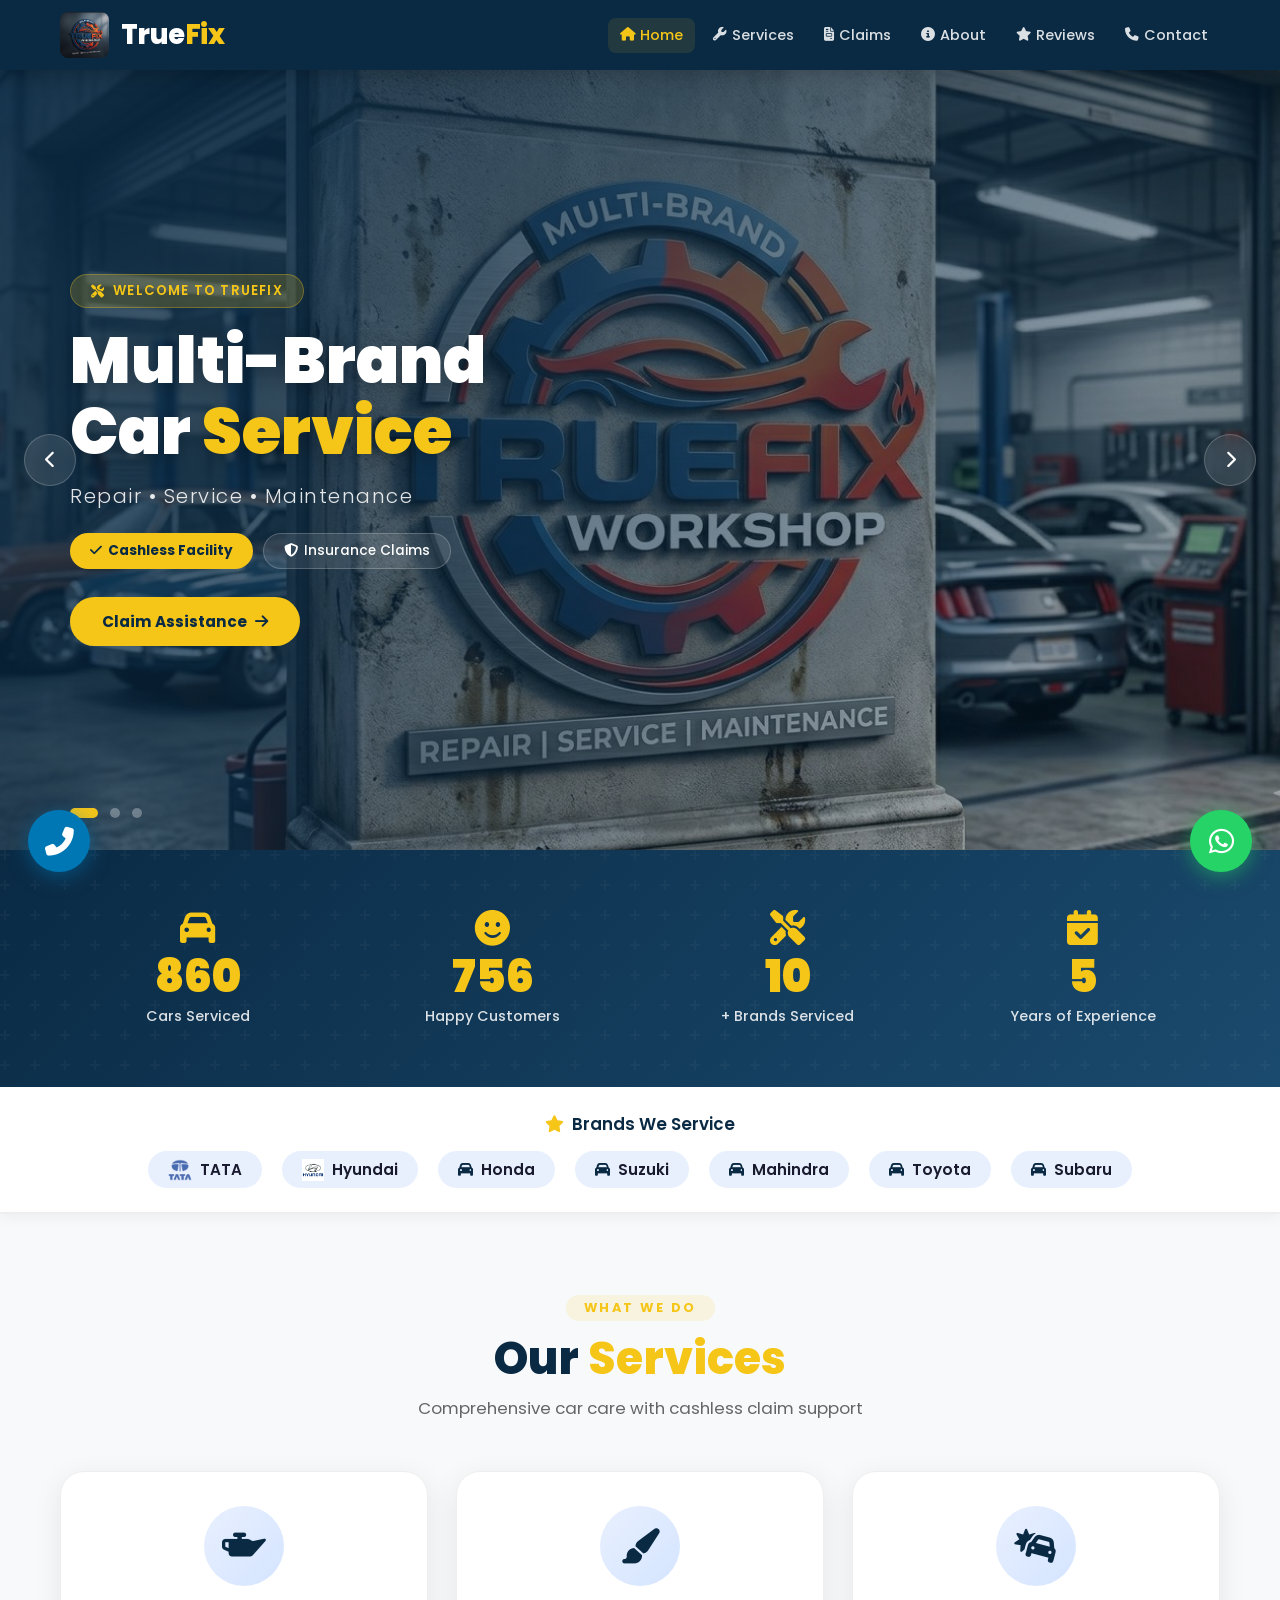
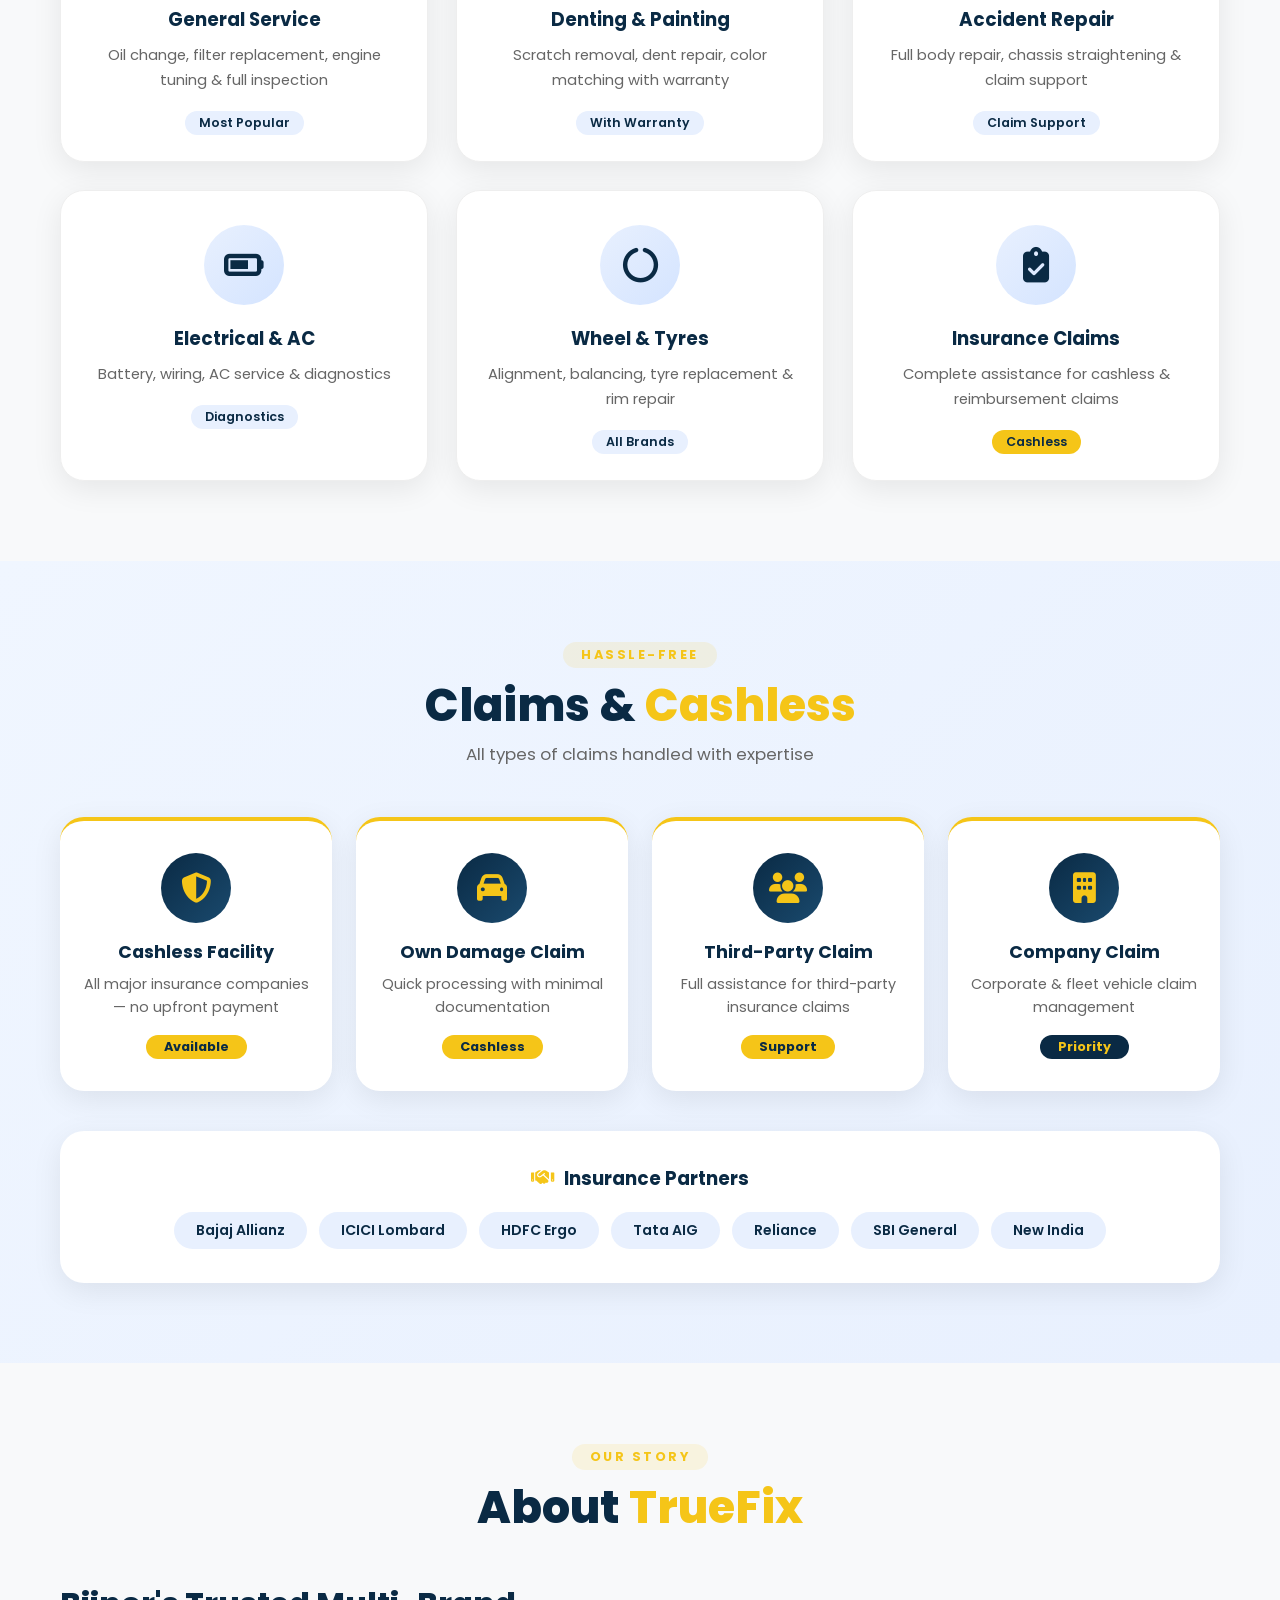
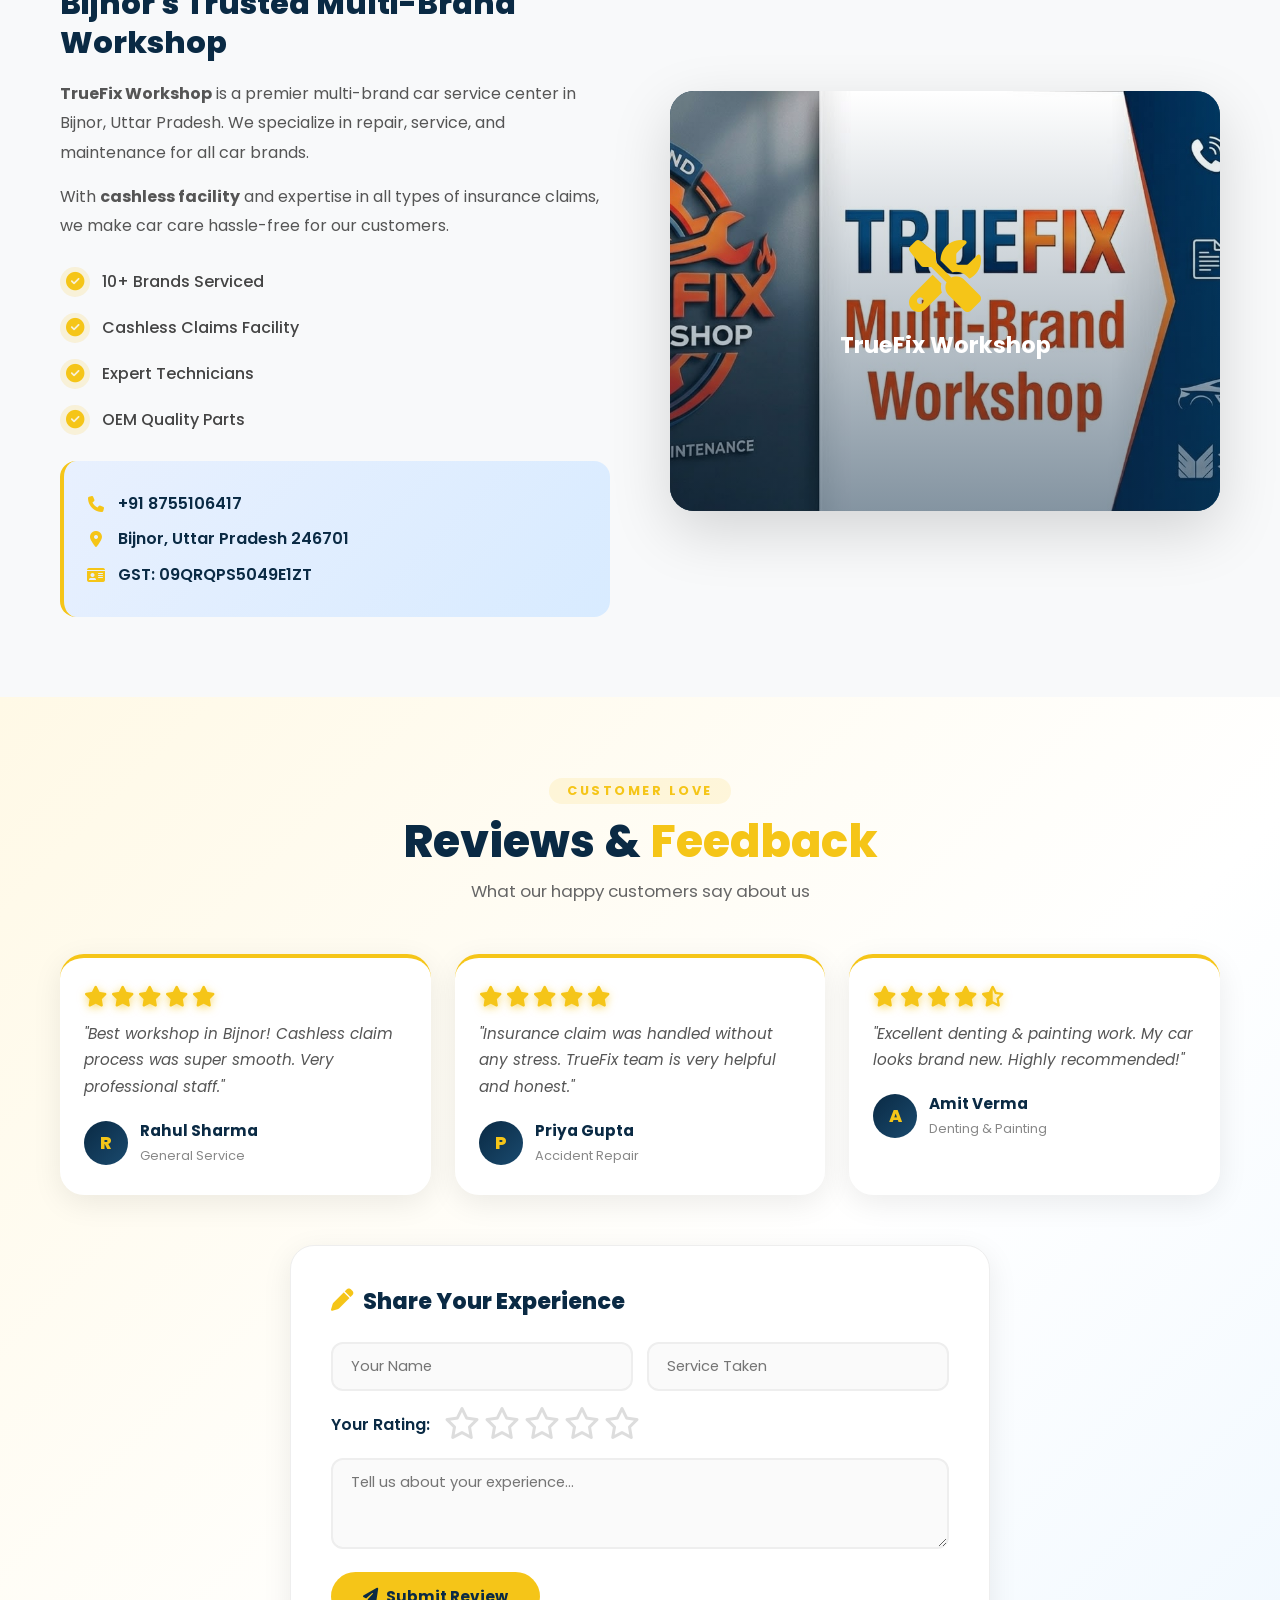
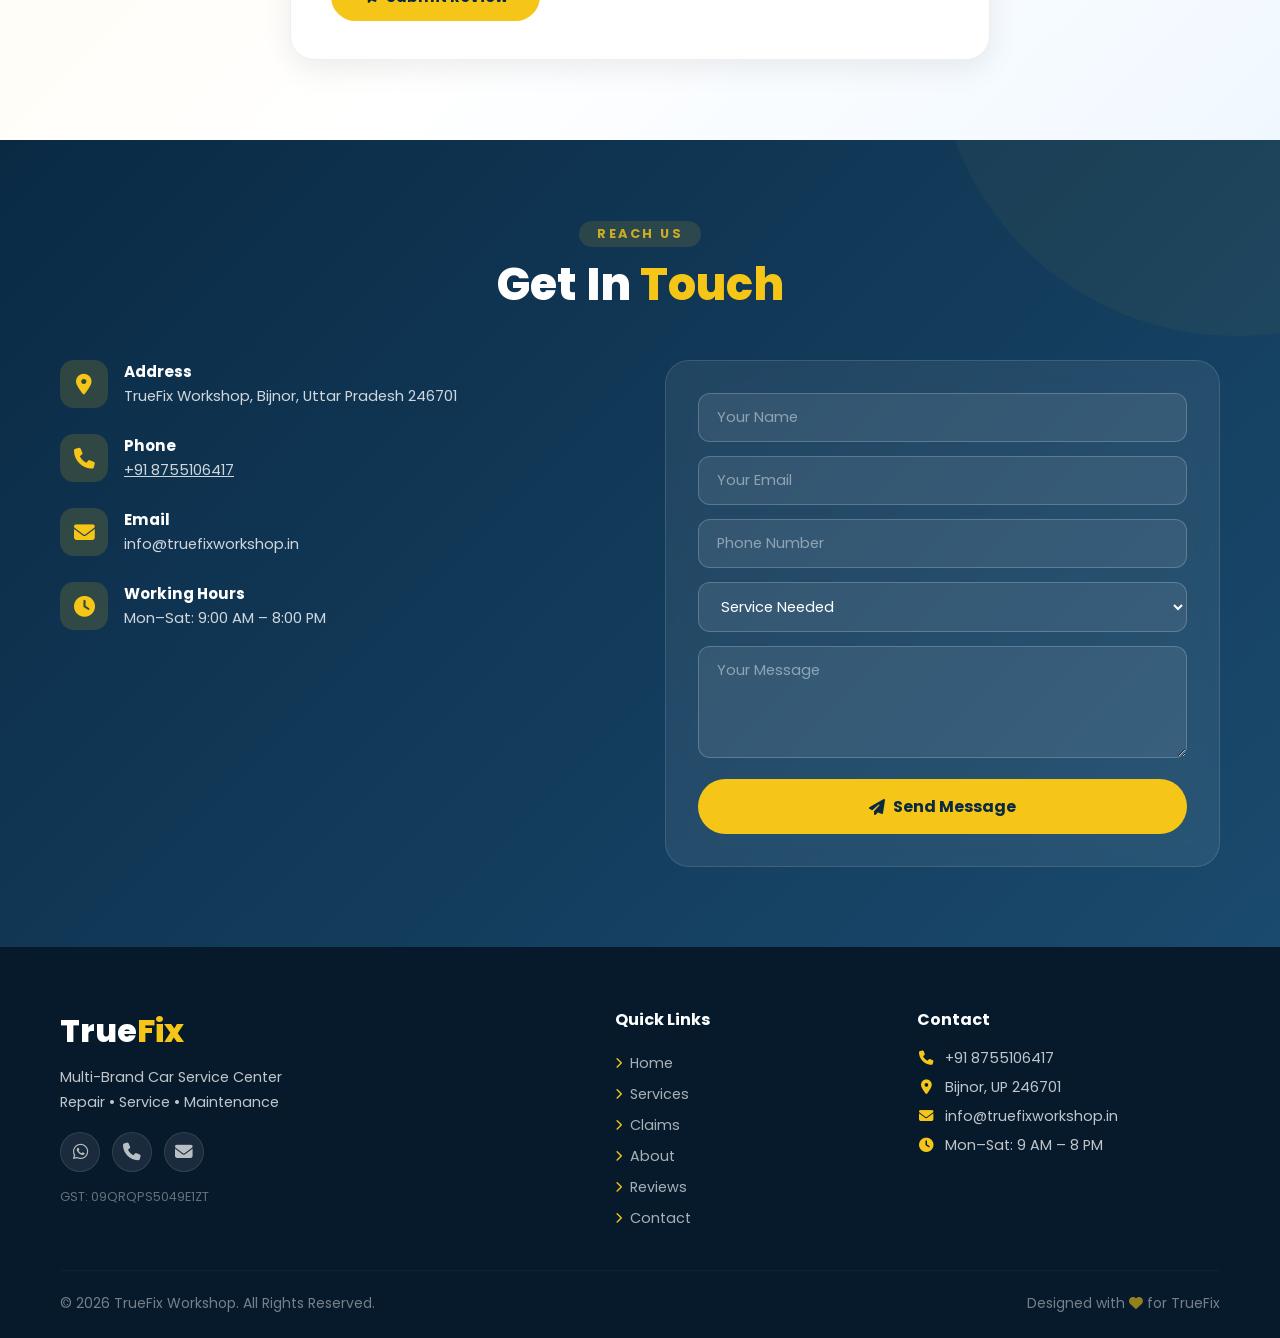
<file: index.html>
<!DOCTYPE html>
<html lang="en">

<head>
    <meta charset="UTF-8">
    <meta name="viewport" content="width=device-width, initial-scale=1.0">
    <title>TrueFix Workshop - Multi-Brand Car Service | Bijnor</title>

    <!-- SEO Meta Tags -->
    <meta name="description"
        content="TrueFix Workshop - Multi-brand car service center in Bijnor. Cashless facility, insurance claims, repair & maintenance.">
    <meta name="keywords" content="car service, multi-brand workshop, cashless claims, car repair, TrueFix, Bijnor">
    <link rel="canonical" href="https://truefixworkshop.in/">

    <!-- Font Awesome -->
    <link rel="stylesheet" href="https://cdnjs.cloudflare.com/ajax/libs/font-awesome/6.4.0/css/all.min.css">

    <!-- Google Fonts -->
    <link href="https://fonts.googleapis.com/css2?family=Poppins:wght@300;400;500;600;700;800;900&display=swap"
        rel="stylesheet">

    <!-- Custom CSS -->
    <link rel="stylesheet" href="style.css">
</head>

<body>

    <!-- ===== FLOATING BUTTONS - VERTICAL STACK (RIGHT SIDE) ===== -->
    <div class="floating-buttons">
        <!-- CALL BUTTON (UPAR) -->
        <a href="tel:+918755106417" class="call-float" aria-label="Call us for appointment">
            <i class="fas fa-phone-alt"></i>
            <span class="call-tooltip">📞 Book Appointment</span>
        </a>

        <!-- WHATSAPP BUTTON (NEE CHE) -->
        <a href="https://wa.me/918755106417" class="whatsapp-float" target="_blank" aria-label="Chat on WhatsApp">
            <i class="fab fa-whatsapp"></i>
            <span class="whatsapp-tooltip">💬 Chat with us!</span>
        </a>
    </div>

    <!-- ===== TOAST NOTIFICATION ===== -->
    <div id="toast" class="toast"></div>

    <!-- ===== HEADER ===== -->
    <header id="main-header">
        <div class="container header-flex">
            <div class="logo">
                <img src="images/logo.jpeg" alt="TrueFix Workshop Logo" onerror="this.style.display='none'">
                <h1>True<span>Fix</span></h1>
            </div>
            <nav>
                <ul id="nav-list">
                    <li><a href="#home" class="active"><i class="fas fa-home"></i> Home</a></li>
                    <li><a href="#services"><i class="fas fa-wrench"></i> Services</a></li>
                    <li><a href="#claims"><i class="fas fa-file-invoice"></i> Claims</a></li>
                    <li><a href="#about"><i class="fas fa-info-circle"></i> About</a></li>
                    <li><a href="#feedback"><i class="fas fa-star"></i> Reviews</a></li>
                    <li><a href="#contact"><i class="fas fa-phone"></i> Contact</a></li>
                </ul>
            </nav>
            <div class="hamburger" onclick="toggleMenu()" id="hamburger-btn">
                <i class="fas fa-bars"></i>
            </div>
        </div>
    </header>

    <!-- ===== HERO SLIDER ===== -->
    <section id="home" class="hero">
        <div class="slider-container">
            <div class="slider">
                <!-- Slide 1 -->
                <div class="slide active" style="background-image: url('images/slider1.jpeg');">
                    <div class="slide-overlay"></div>
                    <div class="slide-content left-align">
                        <span class="slide-tag"><i class="fas fa-tools"></i> Welcome to TrueFix</span>
                        <h2>Multi-Brand Car <span>Service</span></h2>
                        <p>Repair • Service • Maintenance</p>
                        <div class="slide-badges">
                            <span class="badge"><i class="fas fa-check"></i> Cashless Facility</span>
                            <span class="badge"><i class="fas fa-shield-alt"></i> Insurance Claims</span>
                        </div>
                        <a href="#claims" class="btn btn-hero">Claim Assistance <i class="fas fa-arrow-right"></i></a>
                    </div>
                </div>

                <!-- Slide 2 -->
                <div class="slide" style="background-image: url('images/slider2.jpeg');">
                    <div class="slide-overlay"></div>
                    <div class="slide-content left-align">
                        <span class="slide-tag"><i class="fas fa-file-alt"></i> Claims Made Easy</span>
                        <h2>All Types of <span>Claims</span></h2>
                        <p>Insurance • Company • Cashless</p>
                        <div class="slide-badges">
                            <span class="badge"><i class="fas fa-thumbs-up"></i> 100% Support</span>
                            <span class="badge"><i class="fas fa-bolt"></i> Fast Processing</span>
                        </div>
                        <a href="#claims" class="btn btn-hero">Learn More <i class="fas fa-arrow-right"></i></a>
                    </div>
                </div>

                <!-- Slide 3 -->
                <div class="slide" style="background-image: url('images/slider3.jpeg');">
                    <div class="slide-overlay"></div>
                    <div class="slide-content left-align">
                        <span class="slide-tag"><i class="fas fa-trophy"></i> Trusted Since 2020</span>
                        <h2>Bijnor's Premier <span>Workshop</span></h2>
                        <p>10+ Brands • Expert Technicians</p>
                        <div class="slide-badges">
                            <span class="badge"><i class="fas fa-star"></i> 4.9 Rating</span>
                            <span class="badge"><i class="fas fa-users"></i> 1000+ Happy Customers</span>
                        </div>
                        <a href="#about" class="btn btn-hero">About Us <i class="fas fa-arrow-right"></i></a>
                    </div>
                </div>
            </div>

            <button class="slider-btn prev" onclick="changeSlide(-1)" aria-label="Previous slide">
                <i class="fas fa-chevron-left"></i>
            </button>
            <button class="slider-btn next" onclick="changeSlide(1)" aria-label="Next slide">
                <i class="fas fa-chevron-right"></i>
            </button>
            <div class="slider-dots">
                <span class="dot active" onclick="goToSlide(0)"></span>
                <span class="dot" onclick="goToSlide(1)"></span>
                <span class="dot" onclick="goToSlide(2)"></span>
            </div>
        </div>
    </section>

    <!-- ===== STATS COUNTER ===== -->
    <section class="stats-section">
        <div class="container">
            <div class="stats-grid">
                <div class="stat-item">
                    <i class="fas fa-car"></i>
                    <div class="stat-number" data-target="1200">0</div>
                    <div class="stat-label">Cars Serviced</div>
                </div>
                <div class="stat-item">
                    <i class="fas fa-smile"></i>
                    <div class="stat-number" data-target="1050">0</div>
                    <div class="stat-label">Happy Customers</div>
                </div>
                <div class="stat-item">
                    <i class="fas fa-tools"></i>
                    <div class="stat-number" data-target="10">0</div>
                    <div class="stat-label">+ Brands Serviced</div>
                </div>
                <div class="stat-item">
                    <i class="fas fa-calendar-check"></i>
                    <div class="stat-number" data-target="5">0</div>
                    <div class="stat-label">Years of Experience</div>
                </div>
            </div>
        </div>
    </section>

    <!-- ===== BRANDS BAR ===== -->
    <section class="brands-bar">
        <div class="container">
            <h3><i class="fas fa-star"></i> Brands We Service</h3>
            <div class="brand-logos">
                <span class="brand-item"><img src="brand-logo/tata-logo.png" alt="TATA"
                        onerror="this.style.display='none'"> TATA</span>
                <span class="brand-item"><img src="brand-logo/hyundai-logo.png" alt="Hyundai"
                        onerror="this.style.display='none'"> Hyundai</span>
                <span class="brand-item"><i class="fas fa-car"></i> Honda</span>
                <span class="brand-item"><i class="fas fa-car"></i> Suzuki</span>
                <span class="brand-item"><i class="fas fa-car"></i> Mahindra</span>
                <span class="brand-item"><i class="fas fa-car"></i> Toyota</span>
                <span class="brand-item"><i class="fas fa-car"></i> Subaru</span>
            </div>
        </div>
    </section>

    <!-- ===== SERVICES ===== -->
    <section id="services" class="section">
        <div class="container">
            <div class="section-header">
                <span class="section-eyebrow">What We Do</span>
                <h2 class="section-title">Our <span>Services</span></h2>
                <p class="section-sub">Comprehensive car care with cashless claim support</p>
            </div>

            <div class="card-grid">
                <div class="card">
                    <div class="card-icon-wrap">
                        <i class="fas fa-oil-can icon-animate-bounce"></i>
                    </div>
                    <h3>General Service</h3>
                    <p>Oil change, filter replacement, engine tuning & full inspection</p>
                    <div class="card-footer">
                        <span class="card-tag">Most Popular</span>
                    </div>
                </div>
                <div class="card">
                    <div class="card-icon-wrap">
                        <i class="fas fa-paint-brush icon-animate-spin"></i>
                    </div>
                    <h3>Denting & Painting</h3>
                    <p>Scratch removal, dent repair, color matching with warranty</p>
                    <div class="card-footer">
                        <span class="card-tag">With Warranty</span>
                    </div>
                </div>
                <div class="card">
                    <div class="card-icon-wrap">
                        <i class="fas fa-car-crash icon-animate-shake"></i>
                    </div>
                    <h3>Accident Repair</h3>
                    <p>Full body repair, chassis straightening & claim support</p>
                    <div class="card-footer">
                        <span class="card-tag">Claim Support</span>
                    </div>
                </div>
                <div class="card">
                    <div class="card-icon-wrap">
                        <i class="fas fa-battery-three-quarters icon-animate-pulse"></i>
                    </div>
                    <h3>Electrical & AC</h3>
                    <p>Battery, wiring, AC service & diagnostics</p>
                    <div class="card-footer">
                        <span class="card-tag">Diagnostics</span>
                    </div>
                </div>
                <div class="card">
                    <div class="card-icon-wrap">
                        <i class="fas fa-circle-notch icon-animate-spin"></i>
                    </div>
                    <h3>Wheel & Tyres</h3>
                    <p>Alignment, balancing, tyre replacement & rim repair</p>
                    <div class="card-footer">
                        <span class="card-tag">All Brands</span>
                    </div>
                </div>
                <div class="card">
                    <div class="card-icon-wrap">
                        <i class="fas fa-clipboard-check icon-animate-bounce"></i>
                    </div>
                    <h3>Insurance Claims</h3>
                    <p>Complete assistance for cashless & reimbursement claims</p>
                    <div class="card-footer">
                        <span class="card-tag card-tag-gold">Cashless</span>
                    </div>
                </div>
            </div>
        </div>
    </section>

    <!-- ===== CLAIMS ===== -->
    <section id="claims" class="section claims-section">
        <div class="container">
            <div class="section-header">
                <span class="section-eyebrow">Hassle-Free</span>
                <h2 class="section-title">Claims & <span>Cashless</span></h2>
                <p class="section-sub">All types of claims handled with expertise</p>
            </div>

            <div class="claim-grid">
                <div class="claim-card">
                    <div class="claim-icon-wrap">
                        <i class="fas fa-shield-alt"></i>
                    </div>
                    <h3>Cashless Facility</h3>
                    <p>All major insurance companies — no upfront payment</p>
                    <span class="tag">Available</span>
                </div>
                <div class="claim-card">
                    <div class="claim-icon-wrap">
                        <i class="fas fa-car"></i>
                    </div>
                    <h3>Own Damage Claim</h3>
                    <p>Quick processing with minimal documentation</p>
                    <span class="tag">Cashless</span>
                </div>
                <div class="claim-card">
                    <div class="claim-icon-wrap">
                        <i class="fas fa-users"></i>
                    </div>
                    <h3>Third-Party Claim</h3>
                    <p>Full assistance for third-party insurance claims</p>
                    <span class="tag">Support</span>
                </div>
                <div class="claim-card">
                    <div class="claim-icon-wrap">
                        <i class="fas fa-building"></i>
                    </div>
                    <h3>Company Claim</h3>
                    <p>Corporate & fleet vehicle claim management</p>
                    <span class="tag tag-priority">Priority</span>
                </div>
            </div>

            <div class="insurance-partners">
                <h4><i class="fas fa-handshake"></i> Insurance Partners</h4>
                <div class="partner-grid">
                    <span>Bajaj Allianz</span>
                    <span>ICICI Lombard</span>
                    <span>HDFC Ergo</span>
                    <span>Tata AIG</span>
                    <span>Reliance</span>
                    <span>SBI General</span>
                    <span>New India</span>
                </div>
            </div>
        </div>
    </section>

    <!-- ===== ABOUT ===== -->
    <section id="about" class="section">
        <div class="container">
            <div class="section-header">
                <span class="section-eyebrow">Our Story</span>
                <h2 class="section-title">About <span>TrueFix</span></h2>
            </div>
            <div class="about-grid">
                <div class="about-text">
                    <h3>Bijnor's Trusted Multi-Brand Workshop</h3>
                    <p><strong>TrueFix Workshop</strong> is a premier multi-brand car service center in Bijnor, Uttar
                        Pradesh. We specialize in repair, service, and maintenance for all car brands.</p>
                    <p>With <strong>cashless facility</strong> and expertise in all types of insurance claims, we make
                        car care hassle-free for our customers.</p>
                    <ul class="about-features">
                        <li><i class="fas fa-check-circle"></i> 10+ Brands Serviced</li>
                        <li><i class="fas fa-check-circle"></i> Cashless Claims Facility</li>
                        <li><i class="fas fa-check-circle"></i> Expert Technicians</li>
                        <li><i class="fas fa-check-circle"></i> OEM Quality Parts</li>
                    </ul>
                    <div class="about-info">
                        <p><i class="fas fa-phone"></i> +91 8755106417</p>
                        <p><i class="fas fa-map-marker-alt"></i> Bijnor, Uttar Pradesh 246701</p>
                        <p><i class="fas fa-id-card"></i> GST: 09QRQPS5049E1ZT</p>
                    </div>
                </div>
                <div class="about-image">
                    <img src="images/header.jpeg" alt="TrueFix Workshop" onerror="this.style.display='none'">
                    <div class="about-placeholder">
                        <i class="fas fa-tools"></i>
                        <p>TrueFix Workshop</p>
                    </div>
                </div>
            </div>
        </div>
    </section>

    <!-- ===== CUSTOMER FEEDBACK / REVIEWS ===== -->
    <section id="feedback" class="section feedback-section">
        <div class="container">
            <div class="section-header">
                <span class="section-eyebrow">Customer Love</span>
                <h2 class="section-title">Reviews & <span>Feedback</span></h2>
                <p class="section-sub">What our happy customers say about us</p>
            </div>

            <!-- Existing Reviews Display -->
            <div class="reviews-grid" id="reviewsGrid">
                <div class="review-card">
                    <div class="review-stars">
                        <i class="fas fa-star"></i><i class="fas fa-star"></i><i class="fas fa-star"></i><i
                            class="fas fa-star"></i><i class="fas fa-star"></i>
                    </div>
                    <p class="review-text">"Best workshop in Bijnor! Cashless claim process was super smooth. Very
                        professional staff."</p>
                    <div class="review-author">
                        <div class="review-avatar">R</div>
                        <div>
                            <strong>Rahul Sharma</strong>
                            <span>General Service</span>
                        </div>
                    </div>
                </div>
                <div class="review-card">
                    <div class="review-stars">
                        <i class="fas fa-star"></i><i class="fas fa-star"></i><i class="fas fa-star"></i><i
                            class="fas fa-star"></i><i class="fas fa-star"></i>
                    </div>
                    <p class="review-text">"Insurance claim was handled without any stress. TrueFix team is very helpful
                        and honest."</p>
                    <div class="review-author">
                        <div class="review-avatar">P</div>
                        <div>
                            <strong>Priya Gupta</strong>
                            <span>Accident Repair</span>
                        </div>
                    </div>
                </div>
                <div class="review-card">
                    <div class="review-stars">
                        <i class="fas fa-star"></i><i class="fas fa-star"></i><i class="fas fa-star"></i><i
                            class="fas fa-star"></i><i class="fas fa-star-half-alt"></i>
                    </div>
                    <p class="review-text">"Excellent denting & painting work. My car looks brand new. Highly
                        recommended!"</p>
                    <div class="review-author">
                        <div class="review-avatar">A</div>
                        <div>
                            <strong>Amit Verma</strong>
                            <span>Denting & Painting</span>
                        </div>
                    </div>
                </div>
            </div>

            <!-- Write a Review Form -->
            <div class="write-review-wrap">
                <h3><i class="fas fa-pen"></i> Share Your Experience</h3>
                <div class="review-form" id="reviewForm">
                    <div class="form-row">
                        <input type="text" id="reviewName" placeholder="Your Name" required>
                        <input type="text" id="reviewService" placeholder="Service Taken">
                    </div>
                    <div class="star-rating-input">
                        <span>Your Rating:</span>
                        <div class="stars-input" id="starsInput">
                            <i class="far fa-star" data-val="1"></i>
                            <i class="far fa-star" data-val="2"></i>
                            <i class="far fa-star" data-val="3"></i>
                            <i class="far fa-star" data-val="4"></i>
                            <i class="far fa-star" data-val="5"></i>
                        </div>
                    </div>
                    <textarea id="reviewText" placeholder="Tell us about your experience..." rows="3"
                        required></textarea>
                    <button class="btn" onclick="submitReview()">
                        <i class="fas fa-paper-plane"></i> Submit Review
                    </button>
                </div>
            </div>
        </div>
    </section>

    <!-- ===== CONTACT ===== -->
    <section id="contact" class="section contact-section">
        <div class="container">
            <div class="section-header">
                <span class="section-eyebrow" style="color: rgba(245,197,24,0.8);">Reach Us</span>
                <h2 class="section-title" style="color:white;">Get In <span>Touch</span></h2>
            </div>
            <div class="contact-grid">
                <div class="contact-info">
                    <div class="contact-item">
                        <div class="contact-icon"><i class="fas fa-map-marker-alt"></i></div>
                        <div>
                            <h4>Address</h4>
                            <p>TrueFix Workshop, Bijnor, Uttar Pradesh 246701</p>
                        </div>
                    </div>
                    <div class="contact-item">
                        <div class="contact-icon"><i class="fas fa-phone"></i></div>
                        <div>
                            <h4>Phone</h4>
                            <p><a href="tel:+918755106417" style="color:inherit;">+91 8755106417</a></p>
                        </div>
                    </div>
                    <div class="contact-item">
                        <div class="contact-icon"><i class="fas fa-envelope"></i></div>
                        <div>
                            <h4>Email</h4>
                            <p>info@truefixworkshop.in</p>
                        </div>
                    </div>
                    <div class="contact-item">
                        <div class="contact-icon"><i class="fas fa-clock"></i></div>
                        <div>
                            <h4>Working Hours</h4>
                            <p>Mon–Sat: 9:00 AM – 8:00 PM</p>
                        </div>
                    </div>
                </div>
                <div class="contact-form">
                    <form id="contactForm">
                        <input type="text" placeholder="Your Name" required>
                        <input type="email" placeholder="Your Email" required>
                        <input type="tel" placeholder="Phone Number" maxlength="10" inputmode="numeric"
                            oninput="this.value=this.value.replace(/[^0-9]/g,'').slice(0,10)">
                        <select required>
                            <option value="">Service Needed</option>
                            <option>General Service</option>
                            <option>Denting & Painting</option>
                            <option>Accident Repair</option>
                            <option>Claim Assistance</option>
                            <option>Electrical & AC</option>
                            <option>Wheel & Tyres</option>
                            <option>Other</option>
                        </select>
                        <textarea placeholder="Your Message" rows="4"></textarea>
                        <button type="submit" class="btn">
                            <i class="fas fa-paper-plane"></i> Send Message
                        </button>
                    </form>
                </div>
            </div>
        </div>
    </section>

    <!-- ===== FOOTER ===== -->
    <footer>
        <div class="container">
            <div class="footer-grid">
                <div class="footer-brand">
                    <h2>True<span>Fix</span></h2>
                    <p>Multi-Brand Car Service Center<br>Repair • Service • Maintenance</p>
                    <div class="social-links">
                        <a href="https://wa.me/918755106417" target="_blank" aria-label="WhatsApp"><i
                                class="fab fa-whatsapp"></i></a>
                        <a href="tel:+918755106417" aria-label="Phone"><i class="fas fa-phone"></i></a>
                        <a href="mailto:info@truefixworkshop.in" aria-label="Email"><i class="fas fa-envelope"></i></a>
                    </div>
                    <p class="gst">GST: 09QRQPS5049E1ZT</p>
                </div>
                <div class="footer-links">
                    <h4>Quick Links</h4>
                    <a href="#home"><i class="fas fa-chevron-right"></i> Home</a>
                    <a href="#services"><i class="fas fa-chevron-right"></i> Services</a>
                    <a href="#claims"><i class="fas fa-chevron-right"></i> Claims</a>
                    <a href="#about"><i class="fas fa-chevron-right"></i> About</a>
                    <a href="#feedback"><i class="fas fa-chevron-right"></i> Reviews</a>
                    <a href="#contact"><i class="fas fa-chevron-right"></i> Contact</a>
                </div>
                <div class="footer-contact">
                    <h4>Contact</h4>
                    <p><i class="fas fa-phone"></i> +91 8755106417</p>
                    <p><i class="fas fa-map-marker-alt"></i> Bijnor, UP 246701</p>
                    <p><i class="fas fa-envelope"></i> info@truefixworkshop.in</p>
                    <p><i class="fas fa-clock"></i> Mon–Sat: 9 AM – 8 PM</p>
                </div>
            </div>
            <div class="footer-bottom">
                <p>© 2026 TrueFix Workshop. All Rights Reserved.</p>
                <p>Designed with <i class="fas fa-heart" style="color:#f5c518;"></i> for TrueFix</p>
            </div>
        </div>
    </footer>

    <script src="script.js"></script>
</body>

</html>
</file>
<file: style.css>
/* ===== RESET & BASE ===== */
* {
    margin: 0;
    padding: 0;
    box-sizing: border-box;
}

:root {
    --primary: #0a2a44;
    --primary-dark: #061a2c;
    --secondary: #f5c518;
    --secondary-light: #fde98a;
    --accent: #e8f0fe;
    --text: #1a1a2e;
    --light: #f8f9fa;
    --shadow: 0 8px 30px rgba(0, 0, 0, 0.08);
    --shadow-lg: 0 20px 60px rgba(0, 0, 0, 0.15);
    --radius: 16px;
    --radius-lg: 24px;
    --gradient: linear-gradient(135deg, #0a2a44 0%, #1a4a6e 100%);
}

body {
    font-family: 'Poppins', sans-serif;
    background: #f8f9fa;
    color: var(--text);
    overflow-x: hidden;
    scroll-behavior: smooth;
}

.container {
    max-width: 1200px;
    margin: 0 auto;
    padding: 0 20px;
}

/* ===== FLOATING WHATSAPP ===== */
.whatsapp-float {
    position: fixed;
    bottom: 28px;
    right: 28px;
    width: 62px;
    height: 62px;
    background: #25D366;
    border-radius: 50%;
    display: flex;
    align-items: center;
    justify-content: center;
    font-size: 1.8rem;
    color: white;
    z-index: 9999;
    box-shadow: 0 4px 20px rgba(37, 211, 102, 0.5);
    animation: waPulse 2s infinite;
    text-decoration: none;
    transition: transform 0.3s;
}

.whatsapp-float:hover {
    transform: scale(1.1);
}

.whatsapp-tooltip {
    position: absolute;
    right: 72px;
    background: #25D366;
    color: white;
    padding: 6px 14px;
    border-radius: 20px;
    font-size: 0.82rem;
    white-space: nowrap;
    font-weight: 600;
    opacity: 0;
    pointer-events: none;
    transition: opacity 0.3s;
}

.whatsapp-float:hover .whatsapp-tooltip {
    opacity: 1;
}

@keyframes waPulse {

    0%,
    100% {
        box-shadow: 0 4px 20px rgba(37, 211, 102, 0.5);
    }

    50% {
        box-shadow: 0 4px 40px rgba(37, 211, 102, 0.85);
    }
}

/* ===== TOAST ===== */
.toast {
    position: fixed;
    bottom: 100px;
    right: 28px;
    background: var(--primary);
    color: white;
    padding: 14px 24px;
    border-radius: 12px;
    font-size: 0.95rem;
    z-index: 9998;
    opacity: 0;
    transform: translateY(20px);
    transition: all 0.4s ease;
    box-shadow: var(--shadow-lg);
    border-left: 4px solid var(--secondary);
    max-width: 300px;
}

.toast.show {
    opacity: 1;
    transform: translateY(0);
}

.toast.success {
    border-left-color: #28a745;
}

.toast.error {
    border-left-color: #dc3545;
}

/* ===== HEADER ===== */
header {
    background: var(--primary);
    padding: 12px 0;
    position: sticky;
    top: 0;
    z-index: 1000;
    box-shadow: 0 4px 20px rgba(0, 0, 0, 0.25);
    transition: background 0.3s;
}

header.scrolled {
    background: rgba(10, 42, 68, 0.97);
    backdrop-filter: blur(10px);
}

.header-flex {
    display: flex;
    justify-content: space-between;
    align-items: center;
}

.logo {
    display: flex;
    align-items: center;
    gap: 12px;
}

.logo h1 {
    color: white;
    font-size: 1.7rem;
    font-weight: 800;
    letter-spacing: -0.5px;
}

.logo h1 span {
    color: var(--secondary);
}

.logo img {
    height: 46px;
    width: auto;
    border-radius: 8px;
}

nav ul {
    display: flex;
    list-style: none;
    gap: 6px;
}

nav a {
    color: rgba(255, 255, 255, 0.85);
    text-decoration: none;
    font-weight: 500;
    font-size: 0.9rem;
    transition: 0.3s;
    padding: 7px 12px;
    border-radius: 8px;
    display: flex;
    align-items: center;
    gap: 5px;
}

nav a i {
    font-size: 0.85rem;
    transition: transform 0.3s;
}

nav a:hover i {
    transform: translateY(-2px);
}

nav a:hover,
nav a.active {
    color: var(--secondary);
    background: rgba(245, 197, 24, 0.1);
}

.hamburger {
    display: none;
    color: white;
    font-size: 1.5rem;
    cursor: pointer;
    width: 40px;
    height: 40px;
    align-items: center;
    justify-content: center;
    border-radius: 8px;
    background: rgba(255, 255, 255, 0.1);
    transition: 0.3s;
}

.hamburger:hover {
    background: rgba(245, 197, 24, 0.2);
}

/* ===== HERO SLIDER ===== */
.hero {
    position: relative;
    height: 88vh;
    min-height: 560px;
    max-height: 780px;
    overflow: hidden;
    background: var(--primary);
}

.slider-container {
    position: relative;
    width: 100%;
    height: 100%;
}

.slider {
    width: 100%;
    height: 100%;
    position: relative;
}

.slide {
    position: absolute;
    inset: 0;
    display: flex;
    align-items: center;
    opacity: 0;
    transition: opacity 1s ease;
    background-size: cover !important;
    background-position: center !important;
}

.slide.active {
    opacity: 1;
}

.slide-overlay {
    position: absolute;
    inset: 0;
    background: linear-gradient(135deg, rgba(10, 42, 68, 0.92) 0%, rgba(10, 42, 68, 0.55) 60%, rgba(10, 42, 68, 0.2) 100%);
    z-index: 1;
}

.slide-content {
    position: relative;
    z-index: 2;
    color: white;
    padding: 50px 70px;
    max-width: 680px;
}

.slide.active .slide-content {
    animation: slideInLeft 0.8s ease forwards;
}

@keyframes slideInLeft {
    from {
        transform: translateX(-50px);
        opacity: 0;
    }

    to {
        transform: translateX(0);
        opacity: 1;
    }
}

.slide-tag {
    display: inline-flex;
    align-items: center;
    gap: 8px;
    background: rgba(245, 197, 24, 0.18);
    color: var(--secondary);
    font-size: 0.82rem;
    font-weight: 600;
    padding: 6px 20px;
    border-radius: 40px;
    letter-spacing: 1.2px;
    text-transform: uppercase;
    margin-bottom: 18px;
    border: 1px solid rgba(245, 197, 24, 0.3);
}

.slide-content h2 {
    font-size: 4rem;
    font-weight: 900;
    line-height: 1.1;
    margin-bottom: 14px;
    text-shadow: 0 4px 20px rgba(0, 0, 0, 0.25);
}

.slide-content h2 span {
    color: var(--secondary);
    display: inline-block;
    position: relative;
}

.slide-content p {
    font-size: 1.25rem;
    opacity: 0.88;
    margin-bottom: 22px;
    font-weight: 300;
    letter-spacing: 1.5px;
}

.slide-badges {
    display: flex;
    flex-wrap: wrap;
    gap: 10px;
    margin-bottom: 28px;
}

.badge {
    display: inline-flex;
    align-items: center;
    gap: 6px;
    background: rgba(255, 255, 255, 0.1);
    backdrop-filter: blur(10px);
    color: white;
    font-weight: 500;
    padding: 7px 20px;
    border-radius: 40px;
    font-size: 0.85rem;
    border: 1px solid rgba(255, 255, 255, 0.2);
}

.badge:first-child {
    background: var(--secondary);
    color: var(--primary);
    border: none;
    font-weight: 700;
}

.btn-hero {
    display: inline-flex;
    align-items: center;
    gap: 8px;
    font-size: 1rem;
    padding: 14px 36px;
}

/* ===== SLIDER BUTTONS ===== */
.slider-btn {
    position: absolute;
    top: 50%;
    transform: translateY(-50%);
    background: rgba(255, 255, 255, 0.1);
    backdrop-filter: blur(10px);
    color: white;
    border: 1px solid rgba(255, 255, 255, 0.2);
    width: 52px;
    height: 52px;
    font-size: 1.1rem;
    cursor: pointer;
    border-radius: 50%;
    transition: 0.3s;
    z-index: 10;
    display: flex;
    align-items: center;
    justify-content: center;
}

.slider-btn:hover {
    background: var(--secondary);
    color: var(--primary);
    border-color: var(--secondary);
    transform: translateY(-50%) scale(1.1);
}

.slider-btn.prev {
    left: 24px;
}

.slider-btn.next {
    right: 24px;
}

.slider-dots {
    position: absolute;
    bottom: 32px;
    left: 70px;
    display: flex;
    gap: 12px;
    z-index: 10;
}

.dot {
    width: 10px;
    height: 10px;
    border-radius: 50%;
    background: rgba(255, 255, 255, 0.3);
    cursor: pointer;
    transition: 0.3s;
}

.dot.active {
    background: var(--secondary);
    width: 28px;
    border-radius: 8px;
}

/* ===== BUTTONS ===== */
.btn {
    display: inline-flex;
    align-items: center;
    justify-content: center;
    gap: 8px;
    background: var(--secondary);
    color: var(--primary);
    font-weight: 700;
    padding: 13px 32px;
    border-radius: 40px;
    text-decoration: none;
    transition: 0.3s;
    border: none;
    cursor: pointer;
    font-family: 'Poppins', sans-serif;
    font-size: 0.95rem;
    position: relative;
    overflow: hidden;
}

.btn::after {
    content: '';
    position: absolute;
    inset: 0;
    background: rgba(255, 255, 255, 0.15);
    opacity: 0;
    transition: opacity 0.3s;
}

.btn:hover::after {
    opacity: 1;
}

.btn:hover {
    transform: translateY(-2px);
    box-shadow: 0 10px 30px rgba(245, 197, 24, 0.4);
}

/* ===== STATS SECTION ===== */
.stats-section {
    background: var(--gradient);
    padding: 40px 0;
    position: relative;
    overflow: hidden;
}

.stats-section::before {
    content: '';
    position: absolute;
    inset: 0;
    background: url("data:image/svg+xml,%3Csvg width='60' height='60' viewBox='0 0 60 60' xmlns='http://www.w3.org/2000/svg'%3E%3Cg fill='none' fill-rule='evenodd'%3E%3Cg fill='%23ffffff' fill-opacity='0.03'%3E%3Cpath d='M36 34v-4h-2v4h-4v2h4v4h2v-4h4v-2h-4zm0-30V0h-2v4h-4v2h4v4h2V6h4V4h-4zM6 34v-4H4v4H0v2h4v4h2v-4h4v-2H6zM6 4V0H4v4H0v2h4v4h2V6h4V4H6z'/%3E%3C/g%3E%3C/g%3E%3C/svg%3E");
}

.stats-grid {
    display: grid;
    grid-template-columns: repeat(4, 1fr);
    gap: 20px;
    position: relative;
    z-index: 1;
}

.stat-item {
    text-align: center;
    color: white;
    padding: 20px;
}

.stat-item i {
    font-size: 2.2rem;
    color: var(--secondary);
    margin-bottom: 10px;
    display: block;
    animation: iconFloat 3s ease-in-out infinite;
}

.stat-item:nth-child(2) i {
    animation-delay: 0.5s;
}

.stat-item:nth-child(3) i {
    animation-delay: 1s;
}

.stat-item:nth-child(4) i {
    animation-delay: 1.5s;
}

@keyframes iconFloat {

    0%,
    100% {
        transform: translateY(0);
    }

    50% {
        transform: translateY(-6px);
    }
}

.stat-number {
    font-size: 2.8rem;
    font-weight: 900;
    color: var(--secondary);
    line-height: 1;
    margin-bottom: 6px;
}

.stat-label {
    font-size: 0.9rem;
    opacity: 0.85;
    font-weight: 500;
}

/* ===== BRANDS BAR ===== */
.brands-bar {
    background: white;
    padding: 24px 0;
    border-bottom: 2px solid #eee;
    text-align: center;
    box-shadow: 0 2px 16px rgba(0, 0, 0, 0.06);
}

.brands-bar h3 {
    color: var(--primary);
    font-size: 1.05rem;
    margin-bottom: 14px;
    font-weight: 600;
    display: flex;
    align-items: center;
    justify-content: center;
    gap: 8px;
}

.brands-bar h3 i {
    color: var(--secondary);
}

.brand-logos {
    display: flex;
    flex-wrap: wrap;
    justify-content: center;
    gap: 12px 20px;
}

.brand-item {
    font-weight: 600;
    color: var(--text);
    font-size: 0.95rem;
    padding: 7px 20px;
    background: var(--accent);
    border-radius: 30px;
    transition: 0.3s;
    display: flex;
    align-items: center;
    gap: 8px;
    cursor: default;
}

.brand-item img {
    height: 22px;
    width: auto;
}

.brand-item i {
    color: var(--primary);
}

.brand-item:hover {
    background: var(--secondary);
    color: var(--primary);
    transform: translateY(-3px);
    box-shadow: 0 6px 16px rgba(245, 197, 24, 0.3);
}

/* ===== SECTIONS ===== */
.section {
    padding: 80px 0;
}

.section-header {
    text-align: center;
    margin-bottom: 50px;
}

.section-eyebrow {
    display: inline-block;
    font-size: 0.8rem;
    font-weight: 700;
    letter-spacing: 2.5px;
    text-transform: uppercase;
    color: var(--secondary);
    background: rgba(245, 197, 24, 0.12);
    padding: 4px 18px;
    border-radius: 30px;
    margin-bottom: 12px;
}

.section-title {
    font-size: 2.8rem;
    font-weight: 800;
    color: var(--primary);
    line-height: 1.15;
    margin-bottom: 10px;
}

.section-title span {
    color: var(--secondary);
    position: relative;
}

.section-sub {
    color: #666;
    font-size: 1.05rem;
    max-width: 520px;
    margin: 0 auto;
}

/* ===== ICON ANIMATIONS ===== */
@keyframes iconBounce {

    0%,
    100% {
        transform: translateY(0);
    }

    40% {
        transform: translateY(-10px);
    }

    60% {
        transform: translateY(-5px);
    }
}

@keyframes iconSpin {
    from {
        transform: rotate(0deg);
    }

    to {
        transform: rotate(360deg);
    }
}

@keyframes iconShake {

    0%,
    100% {
        transform: rotate(0deg);
    }

    20% {
        transform: rotate(-12deg);
    }

    40% {
        transform: rotate(12deg);
    }

    60% {
        transform: rotate(-6deg);
    }

    80% {
        transform: rotate(6deg);
    }
}

@keyframes iconPulse {

    0%,
    100% {
        transform: scale(1);
        opacity: 1;
    }

    50% {
        transform: scale(1.2);
        opacity: 0.85;
    }
}

.icon-animate-bounce {
    animation: iconBounce 2s ease-in-out infinite;
}

.icon-animate-spin {
    animation: iconSpin 4s linear infinite;
}

.icon-animate-shake {
    animation: iconShake 2s ease-in-out infinite;
}

.icon-animate-pulse {
    animation: iconPulse 1.5s ease-in-out infinite;
}

/* ===== CARDS ===== */
.card-grid {
    display: grid;
    grid-template-columns: repeat(auto-fit, minmax(300px, 1fr));
    gap: 28px;
}

.card {
    background: white;
    padding: 34px 26px 26px;
    border-radius: var(--radius-lg);
    box-shadow: var(--shadow);
    text-align: center;
    transition: 0.4s;
    border: 1px solid #eee;
    opacity: 0;
    transform: translateY(30px);
    position: relative;
    overflow: hidden;
}

.card::before {
    content: '';
    position: absolute;
    top: 0;
    left: 0;
    right: 0;
    height: 4px;
    background: linear-gradient(90deg, var(--primary), var(--secondary));
    transform: scaleX(0);
    transform-origin: left;
    transition: transform 0.4s ease;
}

.card:hover::before {
    transform: scaleX(1);
}

.card:hover {
    transform: translateY(-10px);
    border-color: var(--secondary);
    box-shadow: 0 20px 60px rgba(0, 0, 0, 0.12);
}

.card-icon-wrap {
    width: 80px;
    height: 80px;
    background: linear-gradient(135deg, var(--accent) 0%, #d4e4ff 100%);
    border-radius: 50%;
    display: flex;
    align-items: center;
    justify-content: center;
    margin: 0 auto 20px;
    transition: 0.4s;
}

.card:hover .card-icon-wrap {
    background: linear-gradient(135deg, var(--primary) 0%, #1a4a6e 100%);
}

.card-icon-wrap i {
    font-size: 2.2rem;
    color: var(--primary);
    transition: color 0.4s;
}

.card:hover .card-icon-wrap i {
    color: var(--secondary);
}

.card h3 {
    font-size: 1.15rem;
    margin-bottom: 10px;
    color: var(--primary);
    font-weight: 700;
}

.card p {
    color: #666;
    font-size: 0.92rem;
    line-height: 1.7;
    margin-bottom: 16px;
}

.card-footer {
    margin-top: auto;
}

.card-tag {
    display: inline-block;
    background: var(--accent);
    color: var(--primary);
    padding: 3px 14px;
    border-radius: 20px;
    font-size: 0.78rem;
    font-weight: 600;
}

.card-tag-gold {
    background: var(--secondary);
    color: var(--primary);
}

/* Staggered fade-in animation */
.card:nth-child(1) {
    animation: fadeUp 0.6s ease 0.1s forwards;
}

.card:nth-child(2) {
    animation: fadeUp 0.6s ease 0.2s forwards;
}

.card:nth-child(3) {
    animation: fadeUp 0.6s ease 0.3s forwards;
}

.card:nth-child(4) {
    animation: fadeUp 0.6s ease 0.4s forwards;
}

.card:nth-child(5) {
    animation: fadeUp 0.6s ease 0.5s forwards;
}

.card:nth-child(6) {
    animation: fadeUp 0.6s ease 0.6s forwards;
}

@keyframes fadeUp {
    to {
        opacity: 1;
        transform: translateY(0);
    }
}

/* ===== CLAIMS ===== */
.claims-section {
    background: linear-gradient(135deg, #f0f6ff 0%, var(--accent) 100%);
}

.claim-grid {
    display: grid;
    grid-template-columns: repeat(auto-fit, minmax(240px, 1fr));
    gap: 24px;
    margin-bottom: 40px;
}

.claim-card {
    background: white;
    padding: 32px 22px;
    border-radius: var(--radius-lg);
    text-align: center;
    box-shadow: var(--shadow);
    transition: 0.35s;
    border-top: 4px solid var(--secondary);
    position: relative;
    overflow: hidden;
}

.claim-card::after {
    content: '';
    position: absolute;
    bottom: 0;
    left: 0;
    right: 0;
    height: 0;
    background: linear-gradient(to top, rgba(245, 197, 24, 0.06), transparent);
    transition: height 0.4s;
}

.claim-card:hover::after {
    height: 100%;
}

.claim-card:hover {
    transform: translateY(-8px);
    box-shadow: var(--shadow-lg);
}

.claim-icon-wrap {
    width: 70px;
    height: 70px;
    background: var(--gradient);
    border-radius: 50%;
    display: flex;
    align-items: center;
    justify-content: center;
    margin: 0 auto 16px;
    transition: 0.3s;
}

.claim-card:hover .claim-icon-wrap {
    transform: rotate(10deg) scale(1.1);
}

.claim-icon-wrap i {
    font-size: 1.9rem;
    color: var(--secondary);
}

.claim-card h3 {
    font-size: 1.1rem;
    color: var(--primary);
    margin-bottom: 8px;
    font-weight: 700;
}

.claim-card p {
    color: #666;
    font-size: 0.9rem;
    line-height: 1.6;
    margin-bottom: 14px;
}

.tag {
    display: inline-block;
    background: var(--secondary);
    color: var(--primary);
    padding: 3px 18px;
    border-radius: 30px;
    font-size: 0.8rem;
    font-weight: 700;
}

.tag-priority {
    background: var(--primary);
    color: var(--secondary);
}

.insurance-partners {
    background: white;
    padding: 34px;
    border-radius: var(--radius-lg);
    text-align: center;
    box-shadow: var(--shadow);
}

.insurance-partners h4 {
    font-size: 1.15rem;
    color: var(--primary);
    margin-bottom: 20px;
    font-weight: 700;
    display: flex;
    align-items: center;
    justify-content: center;
    gap: 10px;
}

.insurance-partners h4 i {
    color: var(--secondary);
}

.partner-grid {
    display: flex;
    flex-wrap: wrap;
    justify-content: center;
    gap: 12px;
}

.partner-grid span {
    background: var(--accent);
    padding: 8px 22px;
    border-radius: 30px;
    font-weight: 600;
    font-size: 0.88rem;
    transition: 0.3s;
    cursor: default;
    color: var(--primary);
}

.partner-grid span:hover {
    background: var(--primary);
    color: var(--secondary);
    transform: translateY(-2px);
}

/* ===== ABOUT ===== */
.about-grid {
    display: grid;
    grid-template-columns: 1fr 1fr;
    gap: 60px;
    align-items: center;
}

.about-text h3 {
    font-size: 1.9rem;
    color: var(--primary);
    margin-bottom: 16px;
    font-weight: 800;
    line-height: 1.3;
}

.about-text p {
    color: #555;
    margin-bottom: 14px;
    line-height: 1.85;
}

.about-features {
    list-style: none;
    margin: 18px 0;
}

.about-features li {
    padding: 8px 0;
    display: flex;
    align-items: center;
    gap: 12px;
    color: #444;
    font-weight: 500;
}

.about-features li i {
    color: var(--secondary);
    font-size: 1.15rem;
    background: rgba(245, 197, 24, 0.15);
    width: 30px;
    height: 30px;
    border-radius: 50%;
    display: flex;
    align-items: center;
    justify-content: center;
}

.about-info {
    background: linear-gradient(135deg, var(--accent), #d8ebff);
    padding: 22px;
    border-radius: var(--radius);
    margin-top: 18px;
    border-left: 4px solid var(--secondary);
}

.about-info p {
    margin: 6px 0;
    display: flex;
    align-items: center;
    gap: 12px;
    font-weight: 600;
    color: var(--primary);
}

.about-info i {
    color: var(--secondary);
    width: 20px;
    text-align: center;
}

.about-image {
    background: var(--gradient);
    height: 420px;
    border-radius: var(--radius-lg);
    display: flex;
    align-items: center;
    justify-content: center;
    color: white;
    text-align: center;
    overflow: hidden;
    position: relative;
    box-shadow: var(--shadow-lg);
}

.about-image::after {
    content: '';
    position: absolute;
    inset: 0;
    background: linear-gradient(to top, rgba(10, 42, 68, 0.5), transparent);
    pointer-events: none;
}

.about-image img {
    width: 100%;
    height: 100%;
    object-fit: cover;
    transition: transform 0.5s ease;
}

.about-image:hover img {
    transform: scale(1.05);
}

.about-placeholder {
    position: absolute;
    z-index: 1;
}

.about-placeholder i {
    font-size: 4.5rem;
    color: var(--secondary);
    margin-bottom: 16px;
    display: block;
    animation: iconFloat 3s ease-in-out infinite;
}

.about-placeholder p {
    font-size: 1.4rem;
    font-weight: 700;
}

/* ===== FEEDBACK / REVIEWS ===== */
.feedback-section {
    background: linear-gradient(135deg, #fff9e6 0%, #fff 60%, #f0f8ff 100%);
}

.reviews-grid {
    display: grid;
    grid-template-columns: repeat(auto-fit, minmax(300px, 1fr));
    gap: 24px;
    margin-bottom: 50px;
}

.review-card {
    background: white;
    padding: 28px 24px;
    border-radius: var(--radius-lg);
    box-shadow: var(--shadow);
    border-top: 4px solid var(--secondary);
    transition: 0.3s;
    animation: fadeUp 0.6s ease forwards;
    opacity: 0;
}

.review-card:hover {
    transform: translateY(-6px);
    box-shadow: var(--shadow-lg);
}

.review-stars {
    margin-bottom: 14px;
    display: flex;
    gap: 4px;
}

.review-stars i {
    color: var(--secondary);
    font-size: 1.3rem;
    text-shadow: 0 2px 8px rgba(245, 197, 24, 0.6);
    animation: starPop 0.4s ease both;
}

.review-stars i:nth-child(1) {
    animation-delay: 0.05s;
}

.review-stars i:nth-child(2) {
    animation-delay: 0.10s;
}

.review-stars i:nth-child(3) {
    animation-delay: 0.15s;
}

.review-stars i:nth-child(4) {
    animation-delay: 0.20s;
}

.review-stars i:nth-child(5) {
    animation-delay: 0.25s;
}

@keyframes starPop {
    0% {
        transform: scale(0);
        opacity: 0;
    }

    70% {
        transform: scale(1.3);
    }

    100% {
        transform: scale(1);
        opacity: 1;
    }
}

.review-text {
    color: #555;
    font-size: 0.95rem;
    line-height: 1.75;
    margin-bottom: 18px;
    font-style: italic;
}

.review-author {
    display: flex;
    align-items: center;
    gap: 12px;
}

.review-avatar {
    width: 44px;
    height: 44px;
    border-radius: 50%;
    background: var(--gradient);
    color: var(--secondary);
    font-weight: 800;
    font-size: 1.1rem;
    display: flex;
    align-items: center;
    justify-content: center;
    flex-shrink: 0;
}

.review-author strong {
    display: block;
    font-size: 0.95rem;
    color: var(--primary);
}

.review-author span {
    font-size: 0.8rem;
    color: #888;
}

/* ===== WRITE REVIEW FORM ===== */
.write-review-wrap {
    background: white;
    border-radius: var(--radius-lg);
    padding: 38px 40px;
    box-shadow: var(--shadow);
    border: 1px solid #eee;
    max-width: 700px;
    margin: 0 auto;
}

.write-review-wrap h3 {
    font-size: 1.4rem;
    color: var(--primary);
    font-weight: 800;
    margin-bottom: 24px;
    display: flex;
    align-items: center;
    gap: 10px;
}

.write-review-wrap h3 i {
    color: var(--secondary);
}

.form-row {
    display: grid;
    grid-template-columns: 1fr 1fr;
    gap: 14px;
    margin-bottom: 16px;
}

.review-form input,
.review-form textarea {
    width: 100%;
    padding: 12px 18px;
    border: 2px solid #eee;
    border-radius: 12px;
    font-family: 'Poppins', sans-serif;
    font-size: 0.92rem;
    color: var(--text);
    transition: 0.3s;
    outline: none;
    background: #fafafa;
}

.review-form input:focus,
.review-form textarea:focus {
    border-color: var(--secondary);
    background: white;
    box-shadow: 0 0 0 4px rgba(245, 197, 24, 0.12);
}

.review-form textarea {
    resize: vertical;
    margin-bottom: 16px;
}

.star-rating-input {
    display: flex;
    align-items: center;
    gap: 14px;
    margin-bottom: 16px;
    font-weight: 600;
    color: var(--primary);
}

.stars-input i {
    font-size: 2rem;
    color: #ddd;
    cursor: pointer;
    transition: color 0.15s, transform 0.2s;
}

.stars-input i:hover,
.stars-input i.active {
    color: var(--secondary);
    transform: scale(1.25);
    text-shadow: 0 3px 12px rgba(245, 197, 24, 0.7);
}

/* ===== CONTACT ===== */
.contact-section {
    background: var(--gradient);
    color: white;
    position: relative;
    overflow: hidden;
}

.contact-section::before {
    content: '';
    position: absolute;
    top: -50%;
    right: -20%;
    width: 600px;
    height: 600px;
    border-radius: 50%;
    background: rgba(245, 197, 24, 0.04);
    pointer-events: none;
}

.contact-section .section-title {
    color: white;
}

.contact-grid {
    display: grid;
    grid-template-columns: 1fr 1fr;
    gap: 50px;
    align-items: start;
}

.contact-item {
    display: flex;
    gap: 16px;
    margin-bottom: 26px;
    align-items: flex-start;
}

.contact-icon {
    width: 48px;
    height: 48px;
    border-radius: 14px;
    background: rgba(245, 197, 24, 0.15);
    display: flex;
    align-items: center;
    justify-content: center;
    flex-shrink: 0;
    transition: 0.3s;
}

.contact-item:hover .contact-icon {
    background: var(--secondary);
}

.contact-icon i {
    font-size: 1.3rem;
    color: var(--secondary);
    transition: color 0.3s;
}

.contact-item:hover .contact-icon i {
    color: var(--primary);
}

.contact-item h4 {
    font-size: 0.95rem;
    margin-bottom: 3px;
    color: white;
}

.contact-item p {
    opacity: 0.8;
    font-size: 0.92rem;
}

.contact-form {
    background: rgba(255, 255, 255, 0.07);
    border: 1px solid rgba(255, 255, 255, 0.12);
    border-radius: var(--radius-lg);
    padding: 32px;
    backdrop-filter: blur(10px);
}

.contact-form input,
.contact-form select,
.contact-form textarea {
    width: 100%;
    padding: 13px 18px;
    border: 1px solid rgba(255, 255, 255, 0.2);
    border-radius: 12px;
    margin-bottom: 14px;
    font-family: 'Poppins', sans-serif;
    font-size: 0.92rem;
    background: rgba(255, 255, 255, 0.08);
    color: white;
    transition: 0.3s;
    outline: none;
}

.contact-form input::placeholder,
.contact-form textarea::placeholder {
    color: rgba(255, 255, 255, 0.45);
}

.contact-form input:focus,
.contact-form select:focus,
.contact-form textarea:focus {
    border-color: var(--secondary);
    background: rgba(255, 255, 255, 0.12);
    box-shadow: 0 0 0 3px rgba(245, 197, 24, 0.15);
}

.contact-form select option {
    color: var(--primary);
    background: white;
}

.contact-form .btn {
    width: 100%;
    padding: 15px;
    font-size: 1rem;
}

/* ===== FOOTER ===== */
footer {
    background: #061a2c;
    color: rgba(255, 255, 255, 0.75);
    padding: 60px 0 24px;
}

.footer-grid {
    display: grid;
    grid-template-columns: 2fr 1fr 1.2fr;
    gap: 50px;
    margin-bottom: 36px;
}

.footer-brand h2 {
    font-size: 2rem;
    color: white;
    font-weight: 800;
    margin-bottom: 10px;
}

.footer-brand h2 span {
    color: var(--secondary);
}

.footer-brand p {
    font-size: 0.9rem;
    line-height: 1.7;
    margin-bottom: 18px;
}

.social-links {
    display: flex;
    gap: 12px;
    margin-bottom: 14px;
}

.social-links a {
    width: 40px;
    height: 40px;
    border-radius: 50%;
    background: rgba(255, 255, 255, 0.08);
    display: flex;
    align-items: center;
    justify-content: center;
    color: rgba(255, 255, 255, 0.7);
    font-size: 1.1rem;
    text-decoration: none;
    transition: 0.3s;
    border: 1px solid rgba(255, 255, 255, 0.1);
}

.social-links a:hover {
    background: var(--secondary);
    color: var(--primary);
    transform: translateY(-3px);
    border-color: var(--secondary);
}

.footer-brand .gst {
    font-size: 0.8rem;
    opacity: 0.5;
}

.footer-links h4,
.footer-contact h4 {
    color: white;
    margin-bottom: 16px;
    font-size: 1rem;
    font-weight: 700;
}

.footer-links a {
    display: flex;
    align-items: center;
    gap: 8px;
    color: rgba(255, 255, 255, 0.65);
    text-decoration: none;
    padding: 5px 0;
    transition: 0.3s;
    font-size: 0.9rem;
}

.footer-links a i {
    font-size: 0.7rem;
    color: var(--secondary);
    transition: transform 0.3s;
}

.footer-links a:hover {
    color: var(--secondary);
    padding-left: 8px;
}

.footer-links a:hover i {
    transform: translateX(3px);
}

.footer-contact p {
    display: flex;
    align-items: center;
    gap: 10px;
    margin: 8px 0;
    font-size: 0.9rem;
}

.footer-contact i {
    color: var(--secondary);
    width: 18px;
    text-align: center;
}

.footer-bottom {
    border-top: 1px solid rgba(255, 255, 255, 0.07);
    padding-top: 22px;
    display: flex;
    justify-content: space-between;
    flex-wrap: wrap;
    font-size: 0.87rem;
    opacity: 0.6;
    gap: 8px;
}

/* ===== RESPONSIVE ===== */
@media (max-width: 1024px) {
    .slide-content h2 {
        font-size: 3rem;
    }

    .about-grid {
        grid-template-columns: 1fr;
    }

    .contact-grid {
        grid-template-columns: 1fr;
    }

    .footer-grid {
        grid-template-columns: 1fr 1fr;
    }

    .stats-grid {
        grid-template-columns: repeat(2, 1fr);
    }
}

@media (max-width: 768px) {
    .hamburger {
        display: flex;
    }

    nav ul {
        display: none;
        flex-direction: column;
        background: var(--primary-dark);
        padding: 16px;
        position: absolute;
        top: 100%;
        left: 0;
        width: 100%;
        gap: 4px;
        border-top: 2px solid var(--secondary);
        box-shadow: 0 10px 30px rgba(0, 0, 0, 0.3);
    }

    nav ul.open {
        display: flex;
    }

    nav a {
        padding: 10px 14px;
    }

    .hero {
        height: 72vh;
        min-height: 440px;
    }

    .slide-content {
        padding: 30px 28px;
        text-align: center;
    }

    .slide-content h2 {
        font-size: 2.3rem;
    }

    .slide-content p {
        font-size: 1rem;
    }

    .slide-badges {
        justify-content: center;
    }

    .slider-btn {
        width: 42px;
        height: 42px;
        font-size: 0.95rem;
    }

    .slider-btn.prev {
        left: 10px;
    }

    .slider-btn.next {
        right: 10px;
    }

    .slider-dots {
        left: 50%;
        transform: translateX(-50%);
    }

    .section-title {
        font-size: 2.2rem;
    }

    .section {
        padding: 60px 0;
    }

    .card-grid {
        grid-template-columns: 1fr 1fr;
    }

    .claim-grid {
        grid-template-columns: 1fr 1fr;
    }

    .footer-grid {
        grid-template-columns: 1fr;
    }

    .footer-bottom {
        flex-direction: column;
        text-align: center;
    }

    .write-review-wrap {
        padding: 28px 22px;
    }

    .form-row {
        grid-template-columns: 1fr;
    }
}

@media (max-width: 480px) {
    .card-grid {
        grid-template-columns: 1fr;
    }

    .claim-grid {
        grid-template-columns: 1fr;
    }

    .stats-grid {
        grid-template-columns: repeat(2, 1fr);
        gap: 12px;
    }

    .stat-number {
        font-size: 2rem;
    }

    .slide-content h2 {
        font-size: 1.75rem;
    }

    .slide-content {
        padding: 20px;
    }

    .slider-btn {
        display: none;
    }

    .reviews-grid {
        grid-template-columns: 1fr;
    }

    .whatsapp-float {
        bottom: 18px;
        right: 18px;
        width: 54px;
        height: 54px;
        font-size: 1.5rem;
    }

    .section-title {
        font-size: 1.9rem;
    }
}

/* ===== FLOATING CALL BUTTON (LEFT SIDE) ===== */
.call-float {
    position: fixed;
    bottom: 28px;
    left: 28px;
    width: 62px;
    height: 62px;
    background: #0077b5;
    /* Professional blue color for call */
    border-radius: 50%;
    display: flex;
    align-items: center;
    justify-content: center;
    font-size: 1.8rem;
    color: white;
    z-index: 9999;
    box-shadow: 0 4px 20px rgba(0, 119, 181, 0.5);
    animation: callPulse 2s infinite;
    text-decoration: none;
    transition: transform 0.3s;
}

.call-float:hover {
    transform: scale(1.1);
}

.call-tooltip {
    position: absolute;
    left: 72px;
    background: #0077b5;
    color: white;
    padding: 6px 14px;
    border-radius: 20px;
    font-size: 0.82rem;
    white-space: nowrap;
    font-weight: 600;
    opacity: 0;
    pointer-events: none;
    transition: opacity 0.3s;
}

.call-float:hover .call-tooltip {
    opacity: 1;
}

@keyframes callPulse {

    0%,
    100% {
        box-shadow: 0 4px 20px rgba(0, 119, 181, 0.5);
    }

    50% {
        box-shadow: 0 4px 40px rgba(0, 119, 181, 0.85);
    }
}

/* ===== SMALL SCREEN ADJUSTMENT ===== */
@media (max-width: 480px) {
    .call-float {
        bottom: 18px;
        left: 18px;
        width: 54px;
        height: 54px;
        font-size: 1.5rem;
    }

    .call-tooltip {
        display: none;
        /* Hide tooltip on small screens to avoid overlap */
    }
}
</file>
